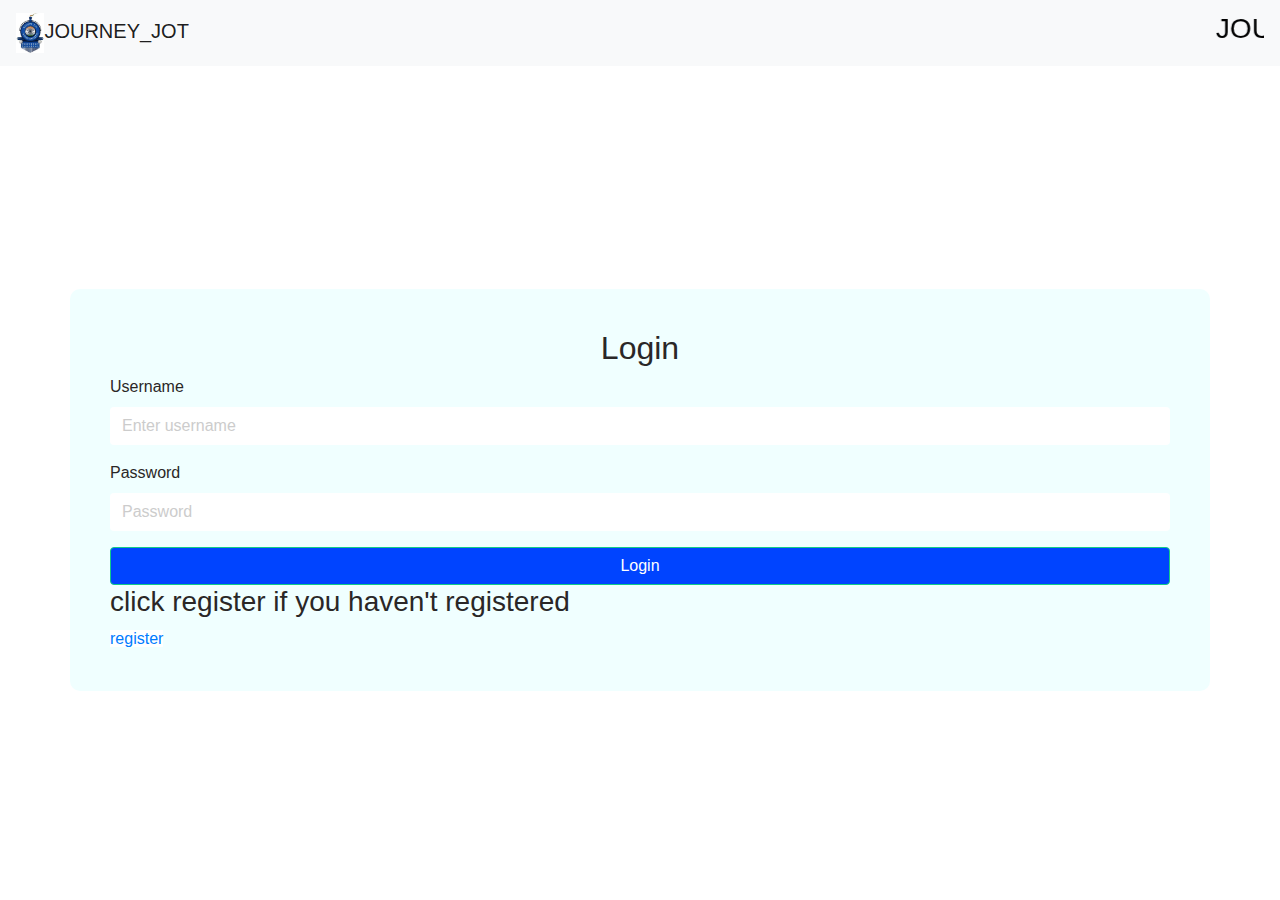
<file: index.html>
<!DOCTYPE html>
<html lang="en">
<head>
    <meta charset="UTF-8">
    <meta name="viewport" content="width=device-width, initial-scale=1.0">
    <title>Login - Train Fare Bot</title>
    <link href="https://stackpath.bootstrapcdn.com/bootstrap/4.5.2/css/bootstrap.min.css" rel="stylesheet">
    <style>
        
        body {
            background: linear-gradient(135deg, #00fff7, #21a6da, #21b8da, #21dace, #09a3df);
            height: 100vh;
            display: flex;
            justify-content: center;
            align-items: center;
            color: white;
            margin: 0;
            height: 100vh;
            background-image: url('https://m.media-amazon.com/images/I/71u3rKehqsL._AC_SL1400_.jpg');
            background-size: cover;
            background-position: fixed;
            display: flex;
            justify-content: center;
            align-items: center;
            color: rgb(42, 39, 39);
            text-shadow: rgba(0, 0, 0, 0.7);
        }
        .navbar {
            position: fixed;
            width: 100%;
            top: 0;
            z-index: 1000;
        }
        .login-container {
            background: azure;
            padding: 40px;
            border-radius: 10px;
            box-shadow: rgb(0, 0, 0, 0);
            margin-top: 80px; /* Adjusted margin to account for fixed navbar */
        }
        .navbar-brand img {
            height: 40px;
        }
        .form-control {
            background: rgb(255, 255, 255);
            border: none;
            color: white;
        }
        .form-control::placeholder {
            color: #ccc;
        }
        .btn-primary {
            background-color: #0044ff;
            border-color: #11cb8a;
        }
    </style>
</head>
<body>
    <nav class="navbar navbar-expand-lg navbar-light bg-light">
        <a class="navbar-brand" href="#">
            <img src="static/img/logo.jpeg" alt="Logo">JOURNEY_JOT</a>
        <button class="navbar-toggler" type="button" data-toggle="collapse" data-target="#navbarNav" aria-controls="navbarNav" aria-expanded="false" aria-label="Toggle navigation">
            <span class="navbar-toggler-icon"></span>
        </button>
        <div class="collapse navbar-collapse" id="navbarNav">
            <marquee><h3 style="color: black;">JOURNEY_JOT</h3></marquee>
        </div>
    </nav>
    <div class="container login-container">
        <h2 class="text-center">Login</h2>
        <form id="loginForm">
            <div class="form-group">
                <label for="username">Username</label>
                <input type="text" class="form-control" id="username" placeholder="Enter username">
            </div>
            <div class="form-group">
                <label for="password">Password</label>
                <input type="password" class="form-control" id="password" placeholder="Password">
            </div>
            <button type="submit" class="btn btn-primary btn-block">Login</button>            
            <h3>click register if you haven't registered</h3>
            <a href="register.html" style="background-color: white;">register</a>
        </form>
    </div>

    <script>
        document.getElementById('loginForm').addEventListener('submit', function(event) {
            event.preventDefault();
            const username = document.getElementById('username').value;
            const password = document.getElementById('password').value;
            // Retrieve the stored registration details
            const storedUsername = localStorage.getItem('username');
            const storedPassword = localStorage.getItem('password');
            // Validate the login details
            if (username === storedUsername && password === storedPassword) {
                // Redirect to the home page if the credentials match
                window.location.href = 'front.html';
            } else {
                alert('Invalid login credentials. Please try again.');
            }
        });
    </script>

    <script src="https://code.jquery.com/jquery-3.5.1.slim.min.js"></script>
    <script src="https://cdn.jsdelivr.net/npm/@popperjs/core@2.9.2/dist/umd/popper.min.js"></script>
    <script src="https://stackpath.bootstrapcdn.com/bootstrap/4.5.2/js/bootstrap.min.js"></script>
</body>
</html>
</file>
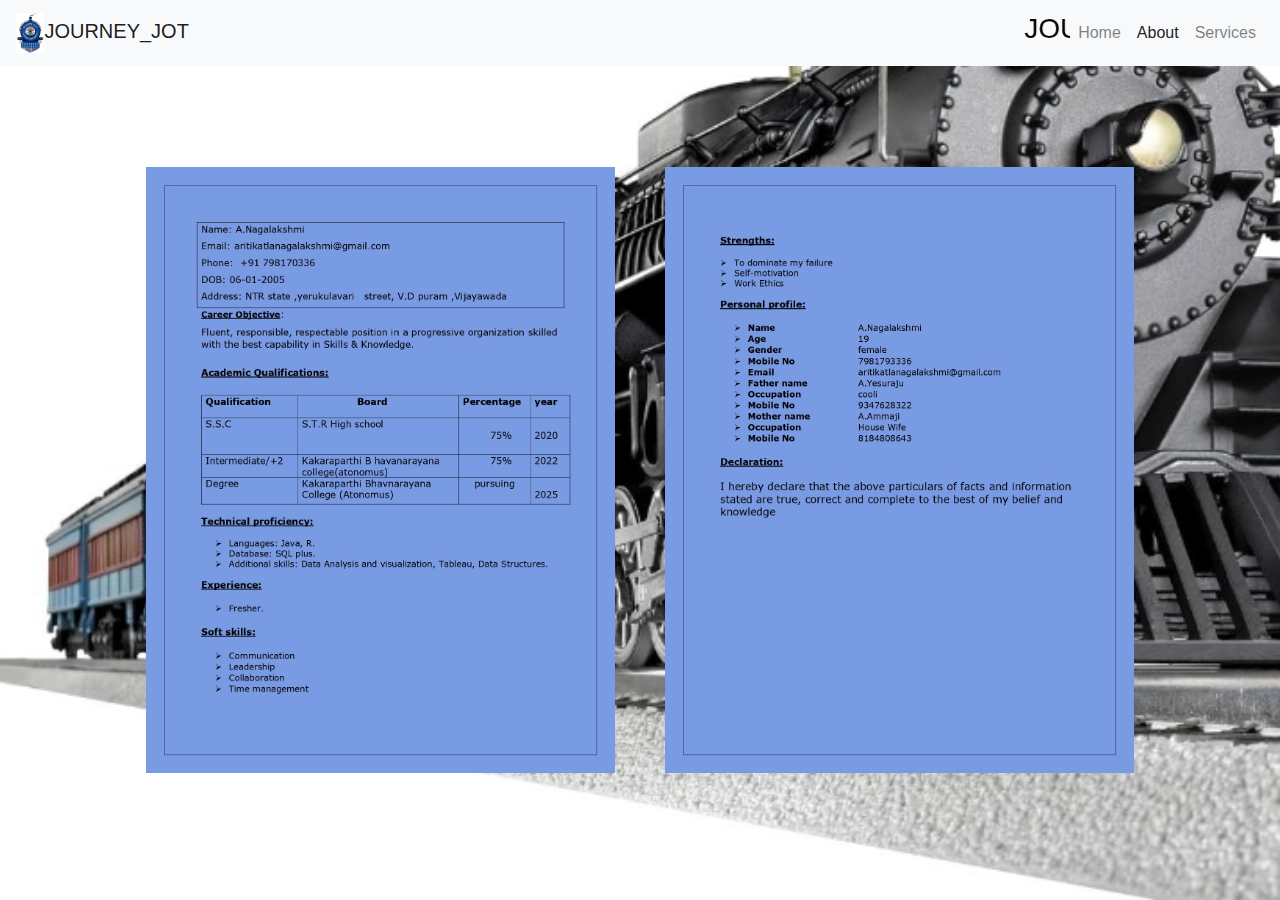
<file: about_us.html>
<!DOCTYPE html>
<html lang="en">

<head>
    <meta charset="UTF-8">
    <meta name="viewport" content="width=device-width, initial-scale=1.0">
    <title>Login - Train Fare Bot</title>
    <link href="https://stackpath.bootstrapcdn.com/bootstrap/4.5.2/css/bootstrap.min.css" rel="stylesheet">
    <style>
        body {
            height: 100vh;
            background-image: url('static/img/Stat.png');
            background-size: cover;
            background-position: fixed;
            display: flex;
            justify-content: center;
            align-items: center;
            color: rgb(42, 39, 39);
            text-shadow: rgba(0, 0, 0, 0.7);
            margin: 0;
        }

        .navbar {
            position: fixed;
            width: 100%;
            top: 0;
            z-index: 1000;
        }

        .about-section {
            padding: 60px;
        }

        .about-content {
            margin-top: 40px;
        }

        .about-content h2 {
            margin-bottom: 20px;
        }

        .about-content p {
            margin-bottom: 15px;
            font-size: 1.1em;
            line-height: 1.6em;
        }

        .navbar-brand img {
            height: 40px;
        }

        .image-container {
            display: flex;
            justify-content: center;
            gap: 50px;
        }

        .image-container img {
            max-width: 70%;
            height: 60%;
        }
    </style>
</head>

<body>
    <nav class="navbar navbar-expand-lg navbar-light bg-light">
        <a class="navbar-brand" href="#">
            <img src="static/img/logo.jpeg" alt="Logo">JOURNEY_JOT
        </a>
        <button class="navbar-toggler" type="button" data-toggle="collapse" data-target="#navbarNav"
            aria-controls="navbarNav" aria-expanded="false" aria-label="Toggle navigation">
            <span class="navbar-toggler-icon"></span>
        </button>
        <div class="collapse navbar-collapse" id="navbarNav">
            <marquee>
                <h3 style="color: black;">JOURNEY_JOT</h3>
            </marquee>
        </div>
        <div>
            <ul class="navbar-nav ml-auto">
                <li class="nav-item">
                    <a class="nav-link" href="front.html">Home</a>
                </li>
                <li class="nav-item active">
                    <a class="nav-link" href="about_us.html">About</a>
                </li>
                <li class="nav-item">
                    <a class="nav-link" href="services.html">Services</a>
                </li>
            </ul>
        </div>
    </nav>
    <br>
    <div class="home-section">
        <div class="container about-section ">
            <div class="row">
                <div class="col-md-8 offset-md-2 about-content" style="color: rgb(62, 100, 153);">
                    <div class="image-container">
                        <img src="static\pdf\anu_naga2 (5)_page-0001.jpg" alt="Image 1">
                        <img src="static\pdf\anu_naga2 (5)_page-0002.jpg" alt="Image 2">
                    </div>
                </div>
            </div>
        </div>
    </div>
    <script src="https://code.jquery.com/jquery-3.5.1.slim.min.js"></script>
    <script src="https://cdn.jsdelivr.net/npm/@popperjs/core@2.9.2/dist/umd/popper.min.js"></script>
    <script src="https://stackpath.bootstrapcdn.com/bootstrap/4.5.2/js/bootstrap.min.js"></script>
</body>

</html>
</file>
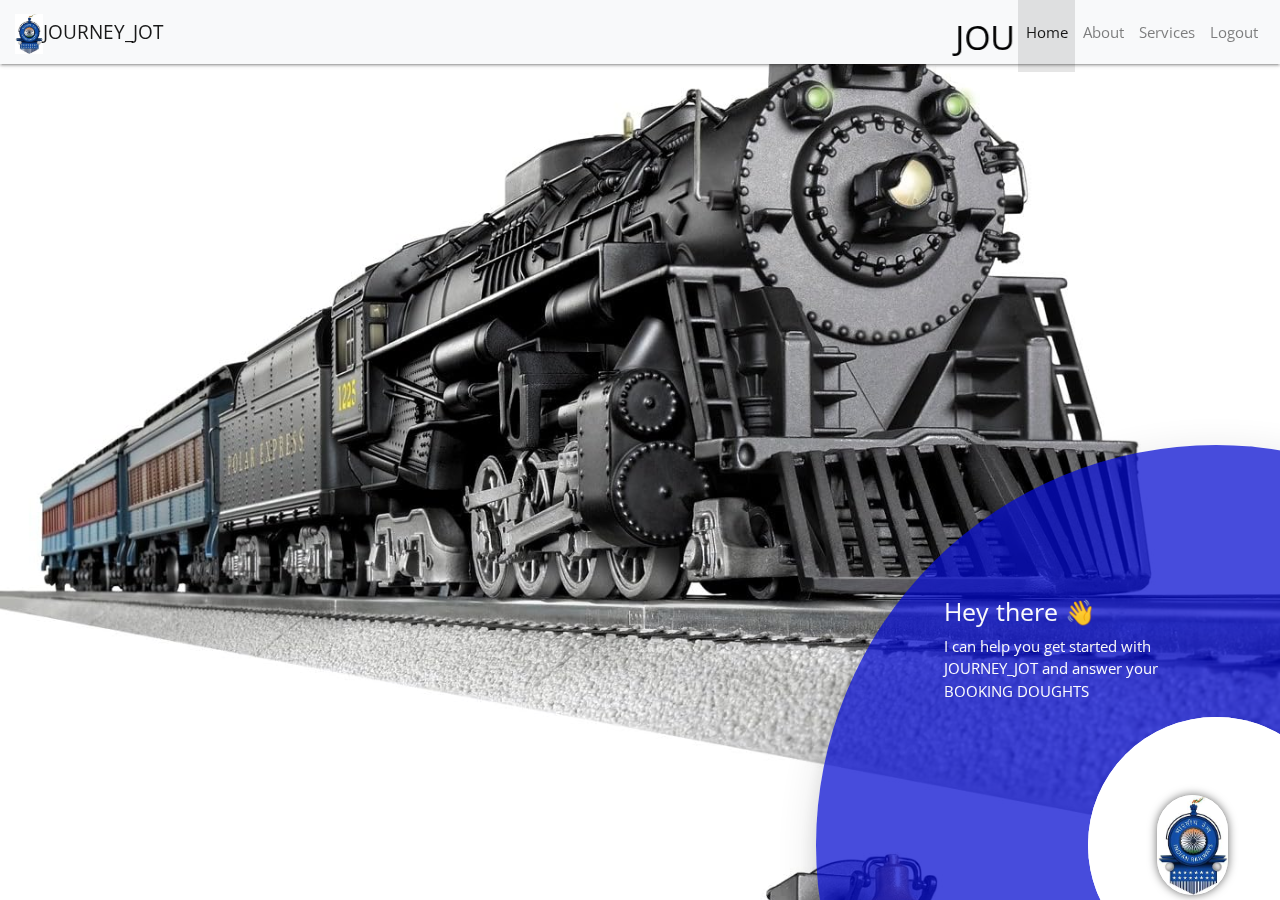
<file: front.html>
<!DOCTYPE html>
<html lang="en">

<head>
  <title>AI_JOURNEY_JOT</title>
  <!--Let browser know website is optimized for mobile-->
  <meta name="viewport" content="width=device-width, initial-scale=1.0, shrink-to-fit=no " />
  <meta content="text/html;charset=utf-8" http-equiv="Content-Type" />
  <meta content="utf-8" http-equiv="encoding" />
  <link href="https://stackpath.bootstrapcdn.com/bootstrap/4.5.2/css/bootstrap.min.css" rel="stylesheet">
  <style>
    .navbar {
      position: fixed;
      width: 100%;
      top: 0;
      z-index: 1000;
    }
    body {
      font-family: "Open Sans", sans-serif;
      background: url("static/img/train_.jpg");
      background-size: cover;
    }

    .navbar-brand img {
      height: 40px;
    }
  </style>

  <!--Import Google Icon Font-->
  <link href="https://fonts.googleapis.com/icon?family=Material+Icons" rel="stylesheet" />
  <link rel="preconnect" href="https://fonts.gstatic.com" />
  <link href="https://fonts.googleapis.com/css2?family=Open+Sans&display=swap" rel="stylesheet" />
  <link href="https://fonts.googleapis.com/css?family=Raleway:500&display=swap" rel="stylesheet" />
  <link href="https://fonts.googleapis.com/css2?family=Roboto:wght@300&display=swap" rel="stylesheet" />
  <link href="https://fonts.googleapis.com/css2?family=Lato&display=swap" rel="stylesheet" />

  <!--Import Font Awesome Icon Font-->
  <link rel="stylesheet" href="https://cdnjs.cloudflare.com/ajax/libs/font-awesome/4.7.0/css/font-awesome.min.css"
    integrity="sha256-eZrrJcwDc/3uDhsdt61sL2oOBY362qM3lon1gyExkL0=" crossorigin="anonymous" />

  <!--Import materialize.css-->
  <link rel="stylesheet" type="text/css" href="static/css/materialize.min.css" />

  <!--Main css-->
  <link rel="stylesheet" type="text/css" href="static/css/style.css" />
  <meta name="viewport" content="width=device-width, initial-scale=1" />
</head>

<body>
  <nav class="navbar navbar-expand-lg navbar-light bg-light">
    <a class="navbar-brand" href="#">
      <img src="static/img/logo.jpeg" alt="Logo">JOURNEY_JOT</a>
    </a>

    <button class="navbar-toggler" type="button" data-toggle="collapse" data-target="#navbarNav"
      aria-controls="navbarNav" aria-expanded="false" aria-label="Toggle navigation">
      <span class="navbar-toggler-icon"></span>
    </button>

    <div class="collapse navbar-collapse" id="navbarNav">
      <marquee>
        <h4 style="color: black;">JOURNEY_JOT</h4>
      </marquee>

      <ul class="navbar-nav ml-auto">
        <li class="nav-item active">
          <a class="nav-link" href="front.html">Home</a>
        </li>
        <li class="nav-item">
          <a class="nav-link" href="about_us.html">About</a>
        </li>
        <li class="nav-item">
          <a class="nav-link" href="services.html">Services</a>
        </li>
        <li class="nav-item">
          <a class="nav-link" href="index.html">Logout</a>
        </li>
      </ul>
    </div>
  </nav>

  <!-- Modal for rendering the charts, declare this if you want to render charts, else you remove the modal -->

  <!--chatbot widget -->
  <div class="widget">
    <div class="chat_header">
      <!--Add the name of the bot here -->
      <span class="chat_header_title">JOURNEY_JOT</span>
      <span class="dropdown-trigger" href="#" data-target="dropdown1">
        <i class="material-icons"> more_vert </i>
      </span>

      <!-- Dropdown menu-->
      <ul id="dropdown1" class="dropdown-content">
        <li><a href="#" id="clear">Clear</a></li>
        <li><a href="#" id="restart">Restart</a></li>
        <li><a href="#" id="close">Close</a></li>
      </ul>
    </div>

    <!--Chatbot contents goes here -->
    <div class="chats" id="chats">
      <div class="clearfix"></div>
    </div>

    <!--keypad for user to type the message -->
    <div class="keypad">
      <textarea id="userInput" placeholder="Type a message..." class="usrInput"></textarea>
      <div id="sendButton">
        <i class="fa fa-paper-plane" aria-hidden="true"></i>
      </div>
    </div>
  </div>

  <!--bot profile-->
  <div class="profile_div" id="profile_div">
    <img class="imgProfile" src="static/img/logo.jpeg" />
  </div>

  <!-- Bot pop-up intro -->
  <div class="tap-target" data-target="profile_div">
    <div class="tap-target-content">
      <h5 class="white-text">Hey there 👋</h5>
      <p class="white-text">
        I can help you get started with JOURNEY_JOT and answer your BOOKING DOUGHTS
      </p>
    </div>
  </div>

  <!--JavaScript at end of body for optimized loading-->
  <script src="https://ajax.googleapis.com/ajax/libs/jquery/3.3.1/jquery.min.js"></script>
  <script type="text/javascript" src="static/js/lib/materialize.min.js"></script>
  <script src="static/js/lib/uuid.min.js"></script>
  <!--Main Script -->
  <script type="text/javascript" src="static/js/script.js"></script>

  <!--Chart.js Script -->
  <script type="text/javascript" src="static/js/lib/chart.min.js"></script>
  <script type="text/javascript" src="static/js/lib/showdown.min.js"></script>

</body>

</html>
</file>
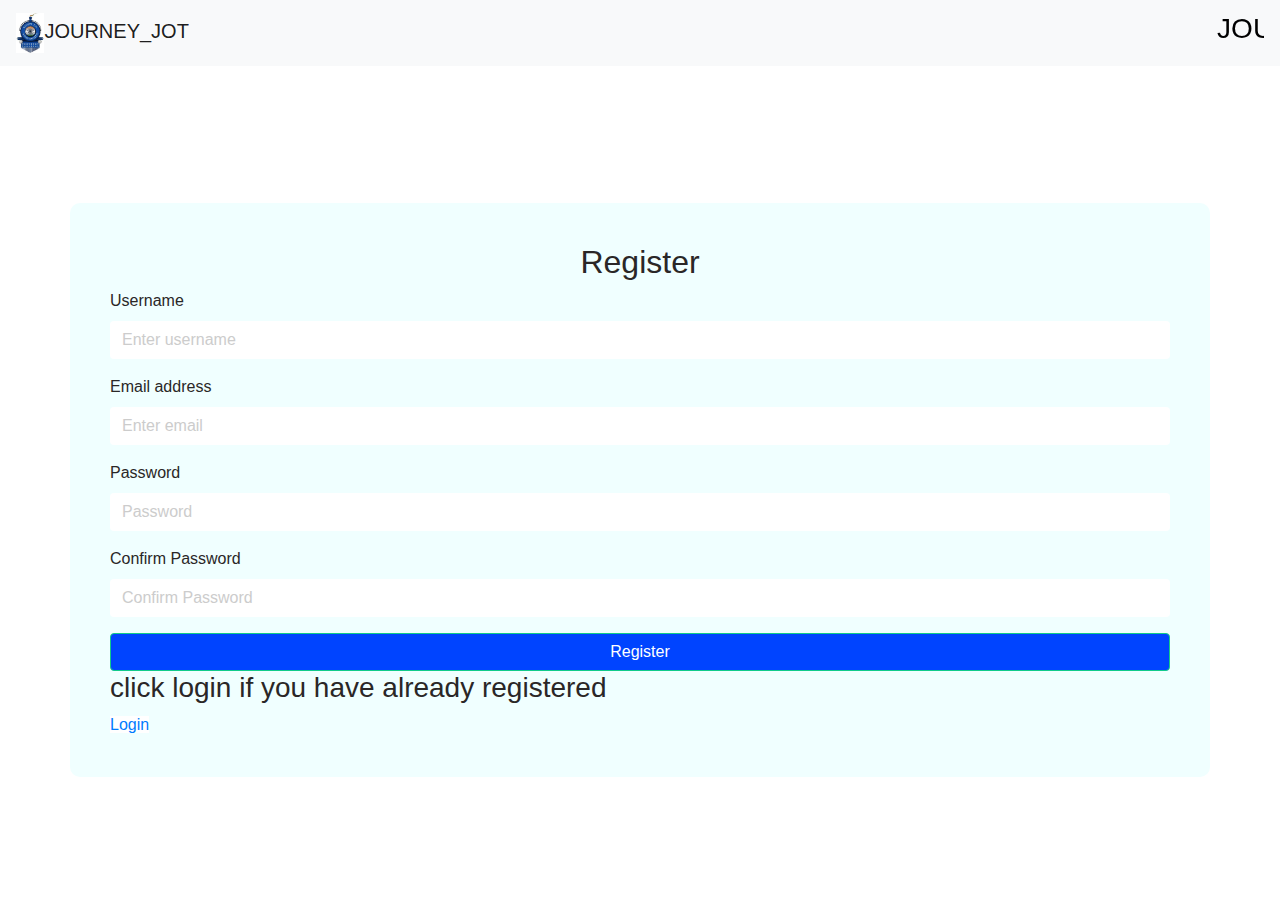
<file: register.html>
<!DOCTYPE html>
<html lang="en">

<head>
    <meta charset="UTF-8">
    <meta name="viewport" content="width=device-width, initial-scale=1.0">
    <title>Register - Train Fare Bot</title>
    <link href="https://stackpath.bootstrapcdn.com/bootstrap/4.5.2/css/bootstrap.min.css" rel="stylesheet">
    <style>body {
        background: linear-gradient(135deg, #00fff7, #21a6da, #21b8da, #21dace, #09a3df);
        height: 100vh;
        display: flex;
        justify-content: center;
        align-items: center;
        color: white;
        margin: 0;
        height: 100vh;
        background-image: url('https://m.media-amazon.com/images/I/71u3rKehqsL._AC_SL1400_.jpg');
        background-size: cover;
        background-position: fixed;
        display: flex;
        justify-content: center;
        align-items: center;
        color: rgb(42, 39, 39);
        text-shadow: rgba(0, 0, 0, 0.7);
    }
    .navbar {
        position: fixed;
        width: 100%;
        top: 0;
        z-index: 1000;
    }
    .registration-container {
        background: azure;
        padding: 40px;
        border-radius: 10px;
        box-shadow: rgb(0, 0, 0, 0);
        margin-top: 80px; /* Adjusted margin to account for fixed navbar */
    }
    .navbar-brand img {
        height: 40px;
    }
    .form-control {
        background: rgb(255, 255, 255);
        border: none;
        color: white;
    }
    .form-control::placeholder {
        color: #ccc;
    }
    .btn-primary {
        background-color: #0044ff;
        border-color: #11cb8a;
    }
    </style>
</head>

<body>
    <nav class="navbar navbar-expand-lg navbar-light bg-light">
        <a class="navbar-brand" href="#">
            <img src="static/img/logo.jpeg" alt="Logo">JOURNEY_JOT</a></img>
        <button class="navbar-toggler" type="button" data-toggle="collapse" data-target="#navbarNav"
            aria-controls="navbarNav" aria-expanded="false" aria-label="Toggle navigation">
            <span class="navbar-toggler-icon"></span>
        </button>
        <div class="collapse navbar-collapse" id="navbarNav">
            <marquee>
                <h3 style="color: black;">JOURNEY_JOT</h3>
        </div>
        </marquee>
        </div>
    </nav>

    <div class="container registration-container">
        <h2 class="text-center">Register</h2>
        <form id="registerForm">
            <div class="form-group">
                <label for="username">Username</label>
                <input type="text" class="form-control" id="username" placeholder="Enter username">
            </div>
            <div class="form-group">
                <label for="email">Email address</label>
                <input type="email" class="form-control" id="email" placeholder="Enter email">
            </div>
            <div class="form-group">
                <label for="password">Password</label>
                <input type="password" class="form-control" id="password" placeholder="Password">
            </div>
            <div class="form-group">
                <label for="confirm-password">Confirm Password</label>
                <input type="password" class="form-control" id="confirm-password" placeholder="Confirm Password">
            </div>
            <button type="submit" class="btn btn-primary btn-block">Register</button>
            <h3>click login if you have already registered</h3>
            <a href="index.html" style="background-color: white;">Login</a>

        </form>
    </div>

    <script>
        document.getElementById('registerForm').addEventListener('submit', function (event) {
            event.preventDefault();
            const username = document.getElementById('username').value;
            const password = document.getElementById('password').value;
            const email = document.getElementById('email').value;
            // Store the registration details in local storage
            localStorage.setItem('username', username);
            localStorage.setItem('password', password);
            localStorage.setItem('email', email);
            // Redirect to the login page
            window.location.href = 'index.html';
        });
    </script>

    <script src="https://code.jquery.com/jquery-3.5.1.slim.min.js"></script>
    <script src="https://cdn.jsdelivr.net/npm/@popperjs/core@2.9.2/dist/umd/popper.min.js"></script>
    <script src="https://stackpath.bootstrapcdn.com/bootstrap/4.5.2/js/bootstrap.min.js"></script>
</body>

</html>
</file>
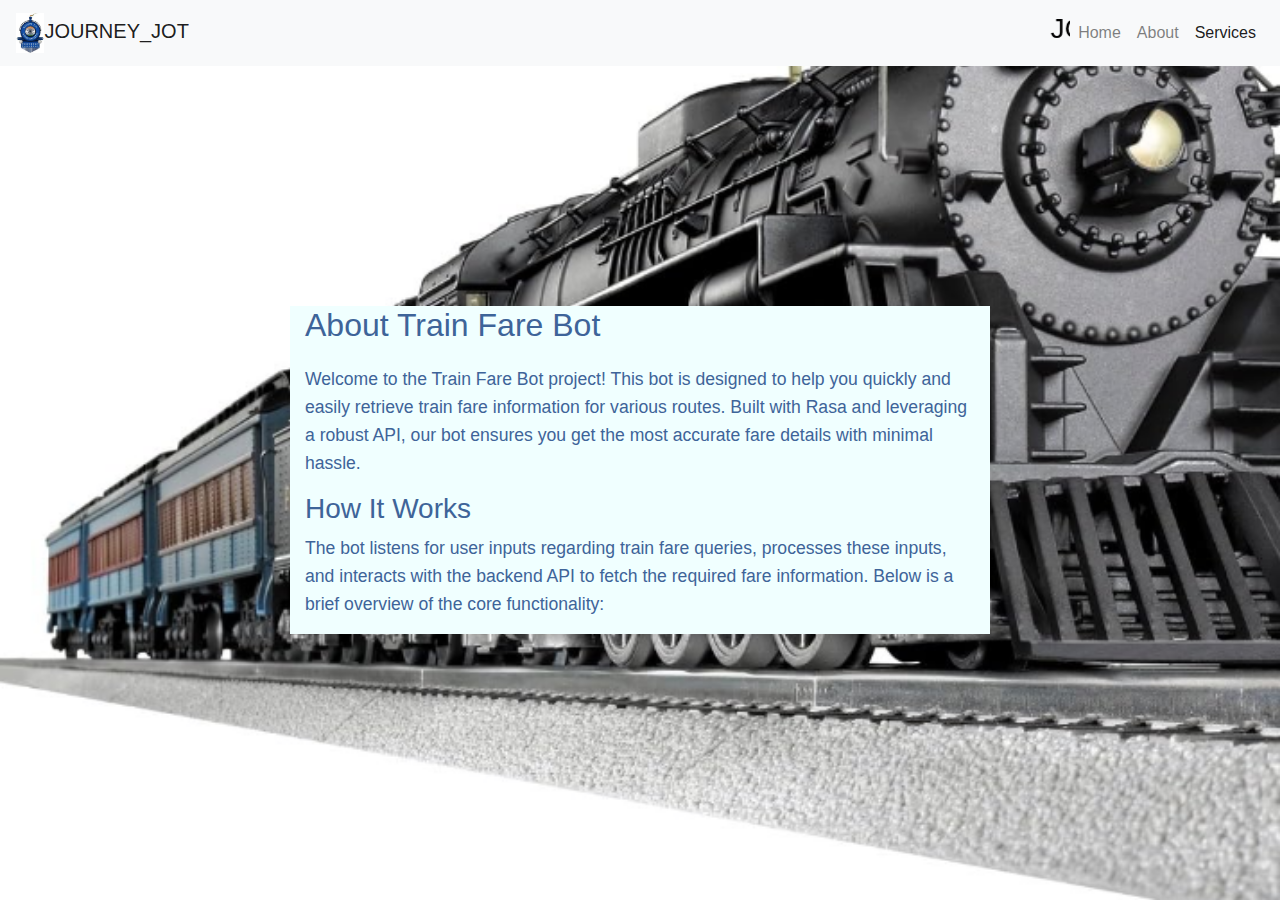
<file: services.html>
<!DOCTYPE html>
<html lang="en">

<head>
    <meta charset="UTF-8">
    <meta name="viewport" content="width=device-width, initial-scale=1.0">
    <title>Login - Train Fare Bot</title>
    <link href="https://stackpath.bootstrapcdn.com/bootstrap/4.5.2/css/bootstrap.min.css" rel="stylesheet">
    <style>
        body {

            height: 100vh;
            background-image: url('static/img/Stat.png');
            background-size: cover;
            background-position: fixed;
            display: flex;
            justify-content: center;
            align-items: center;
            color: rgb(42, 39, 39);
            text-shadow: rgba(0, 0, 0, 0.7);
            display: flex;
            justify-content: center;
            align-items: center;
            color: rgb(75, 61, 61);
            margin: 0;
        }

        .navbar {
            position: fixed;
            width: 100%;
            top: 0;
            z-index: 1000;
        }

        .about-section {
            padding: 60px;
        }

        .about-content {
            margin-top: 40px;
        }

        .about-content h2 {
            margin-bottom: 20px;
        }

        .about-content p {
            margin-bottom: 15px;
            font-size: 1.1em;
            line-height: 1.6em;
        }

        .navbar-brand img {
            height: 40px;
        }
    </style>
</head>

<body>
    <nav class="navbar navbar-expand-lg navbar-light bg-light">
        <a class="navbar-brand" href="#">
            <img src="static/img/logo.jpeg" alt="Logo">JOURNEY_JOT</img></a>
        <button class="navbar-toggler" type="button" data-toggle="collapse" data-target="#navbarNav"
            aria-controls="navbarNav" aria-expanded="false" aria-label="Toggle navigation">
            <span class="navbar-toggler-icon"></span>
        </button>
        <div class="collapse navbar-collapse" id="navbarNav">
            <marquee>
                <h3 style="color: black;">JOURNEY_JOT</h3>

            </marquee>
        </div>
        <div>
            <ul class="navbar-nav ml-auto">
                <li class="nav-item">
                    <a class="nav-link" href="front.html">Home</a>
                </li>
                <li class="nav-item ">
                    <a class="nav-link" href="about_us.html">About</a>
                </li>
                <li class="nav-item active">
                    <a class="nav-link" href="#">Services</a>
                </li>
            </ul>
        </div>
    </nav>
    <br>
    <div class="home-section">
        <div class="container about-section ">
            <div class="row">
                <div class="col-md-8 offset-md-2 about-content"
                    style="color: rgb(62, 100, 153); background-color: azure;">
                    <h2>About Train Fare Bot</h2>
                    <p>Welcome to the Train Fare Bot project! This bot is designed to help you quickly and easily
                        retrieve
                        train fare information for various routes. Built with Rasa and leveraging a robust API, our bot
                        ensures you get the most accurate fare details with minimal hassle.</p>

                    <h3>How It Works</h3>
                    <p>The bot listens for user inputs regarding train fare queries, processes these inputs, and
                        interacts
                        with the
                        backend API to fetch the required fare information. Below is a brief overview of the core
                        functionality:</p>
                </div>
            </div>
        </div>
    </div>
    <script src="https://code.jquery.com/jquery-3.5.1.slim.min.js"></script>
    <script src="https://cdn.jsdelivr.net/npm/@popperjs/core@2.9.2/dist/umd/popper.min.js"></script>
    <script src="https://stackpath.bootstrapcdn.com/bootstrap/4.5.2/js/bootstrap.min.js"></script>
</body>

</html>
</file>
<file: static/css/style.css>
/* ============= css related to chats =============== */

.widget {
  display: none;
  width: 350px;
  right: 15px;
  height: 500px;
  bottom: 5%;
  position: fixed;
  background: #fff;
  border-radius: 10px 10px 10px 10px;
  box-shadow: 0 0px 1px 0 rgba(0, 0, 0, 0.16), 0 0px 5px 0 #00000096;
}

.chat_header {
  height: 60px;
  background: #060dcfc7;
  border-radius: 10px 10px 0px 0px;
  padding: 5px;
  font-size: 20px;
}

.chat_header_title {
  color: white;
  float: left;
  margin-top: 3%;
  margin-left: 35%;
}

.chats {
  /* display: none; */
  height: 385px;
  padding: 2px;
  border-radius: 1px;
  overflow-y: scroll;
  margin-top: 1px;
  transition: 0.2s;
}

div.chats::-webkit-scrollbar {
  overflow-y: hidden;
  width: 0px;
  /* remove scrollbar space /
    background: transparent;
    / optional: just make scrollbar invisible */
}

.clearfix {
  margin-top: 2px;
  margin-bottom: 2px;
}

.botAvatar {
  border-radius: 50%;
  width: 1.5em;
  height: 1.5em;
  float: left;
  margin-left: 5px;
  /* border: 2px solid  #060DCF ; */
}

.botMsg {
  float: left;
  margin-top: 5px;
  background: #e3e7ee;
  color: black;
  /* box-shadow: 2px 3px 9px 0px #9a82842e; */
  margin-left: 0.5em;
  padding: 10px;
  border-radius: 1.5em;
  max-width: 60%;
  min-width: 25%;
  font-size: 13px;
  word-wrap: break-word;
  border-radius: 5px 20px 20px 20px;
}

div.chats > pre {
  font-family: monospace, monospace;
  font-size: 1em;
  margin: 0 !important;
  /* display: inline !important; */
  white-space: initial !important;
}
div.chats > ul:not(.browser-default) {
  padding-left: 1em;
}
div.chats > ul:not(.browser-default) > li {
  list-style-type: initial;
}

div.chats > span.botMsg > ol {
  padding-left: 1em;
}
textarea {
  box-shadow: none;
  resize: none;
  outline: none;
  overflow: hidden;
  font-family: Lato;
}

textarea::-webkit-input-placeholder {
  font-family: Lato;
}

textarea-webkit-scrollbar {
  width: 0 !important;
}

.userMsg {
  animation: animateElement linear 0.2s;
  animation-iteration-count: 1;
  margin-top: 5px;
  word-wrap: break-word;
  padding: 10px;
  float: right;
  margin-right: 0.5em;
  background: #060dcfc7;
  color: white;
  margin-bottom: 0.15em;
  font-size: 13px;
  max-width: 65%;
  min-width: 15%;
  border-radius: 20px 5px 20px 20px;
  /* box-shadow: 0px 2px 5px 0px #9a828454; */
}

blockquote {
  margin: 20px 0;
  padding-left: 1.5rem;
  border-left: 5px solid #ee6e73;
  margin-block-start: 0 !important;
  margin-block-end: 0 !important;
  margin-inline-start: 0 !important;
  margin-inline-end: 0 !important;
}

.userAvatar {
  animation: animateElement linear 0.3s;
  animation-iteration-count: 1;
  border-radius: 50%;
  width: 1.5em;
  height: 1.5em;
  float: right;
  margin-right: 5px;
  /* border: 2px solid  #060DCF ; */
}

.usrInput {
  padding: 0.5em;
  width: 80%;
  margin-left: 4%;
  border: 0;
  padding-left: 15px;
  height: 40px;
}

.keypad {
  /* display: none;  */
  background: white;
  height: 50px;
  position: absolute;
  bottom: 0px;
  width: 100%;
  padding: 5px;
  border-radius: 0px 0px 10px 10px;
  border-top: 1px solid #e3e7ee;
}

#sendButton {
  height: 20px;
  width: 20px;
  border-radius: 50%;
  display: inline-block;
  float: right;
  margin-right: 30px;
  text-align: center;
  padding: 5px;
  font-size: 20px;
  cursor: pointer;
  color: #060dcfc7;
}

.imgProfile {
  box-shadow: 0 0px 1px 0 rgba(0, 0, 0, 0.16), 0 0px 10px 0 #00000096;
  border-radius: 50px;
  width: 60%;
}

.profile_div {
  /* display: none; */
  position: fixed;
  padding: 5px;
  width: 10%;
  bottom: 0;
  right: 0;
  cursor: pointer;
}

/* css for dropdown menu of the bot */

#close,
#restart,
#clear {
  cursor: pointer;
}

.dropdown-trigger {
  cursor: pointer;
  color: white;
  margin-right: 5px;
  float: right;
  margin-top: 3%;
}

.dropdown-content li > a,
.dropdown-content li > span {
  color: #060dcfc7;
}

@keyframes animateElement {
  0% {
    opacity: 0;
    transform: translate(0px, 10px);
  }
  100% {
    opacity: 1;
    transform: translate(0px, 0px);
  }
}

/*========== css related to chats elements============= */

/* css for card details of carousel cards */

.content {
  transition: 0.2s;
  display: none;
  width: 350px;
  right: 15px;
  height: 500px;
  bottom: 5%;
  position: fixed;
  background: white;
  border-radius: 10px 10px 10px 10px;
  box-shadow: 0px 2px 10px 1px #b5b5b5;
}

.content_header {
  object-fit: cover;
  width: 100%;
  height: 40%;
  border-radius: 10px 10px 0px 0px;
}

.content_data {
  overflow-y: scroll;
  height: 70%;
  position: absolute;
  left: 0px;
  width: 100%;
  top: 30%;
  z-index: 1000;
  border-radius: 10px;
  background: white;
  padding: 5px;
  box-shadow: 0px -1px 20px 3px #9c9393ba;
}

.content_title {
  color: black;
  font-weight: 600;
  word-wrap: break-word;
  padding-left: 5px;
  font-size: 1.2em;
  width: 80%;
  border-radius: 0.28571429rem;
}

.votes {
  font-size: 12px;
  color: lightslategray;
}

.ratings {
  margin-top: 5px;
  background: #9acd32;
  padding: 5px;
  color: white;
  border-radius: 5px;
}

.user_ratings {
  border-radius: 0.28571429rem;
  color: #fff;
  font-weight: 600;
  font-size: 15px;
}

.total_ratings {
  font-size: 12px;
  opacity: 0.5;
  margin-left: 5px;
}

.content_data > .row .col {
  padding: 5px;
}

.metadata_1,
.metadata_2,
.metadata_3,
.metadata_4,
.row {
  margin-bottom: 0px;
}

.metadata_1 {
  color: lightslategrey;
  padding: 5px;
}

.order,
#closeContents {
  color: #060dcfc7;
}

.metadata_2,
.metadata_3,
.metadata_4,
.metadata_5,
.metadata_6 {
  color: lightslategrey;
  padding: 5px;
}

.average_cost,
.timings,
.location,
.cuisines {
  width: 70%;
  float: right;
  margin-right: 25%;
}

.fa .fa-user-o {
  font-size: 15px;
}

.stars-outer {
  display: inline-block;
  position: relative;
  font-family: FontAwesome;
}

.stars-outer::before {
  content: "\f006 \f006 \f006 \f006 \f006";
}

.stars-inner {
  position: absolute;
  top: 0;
  left: 0;
  white-space: nowrap;
  overflow: hidden;
  width: 0;
}

.stars-inner::before {
  content: "\f005 \f005 \f005 \f005 \f005";
  color: #f8ce0b;
}

div.content::-webkit-scrollbar {
  width: 0 !important;
}

div.content_data::-webkit-scrollbar {
  overflow-y: hidden;
  width: 0px;
  /* remove scrollbar space /
    background: transparent;
    / optional: just make scrollbar invisible */
}

/* css for single card */

.singleCard {
  padding-left: 10%;
  padding-right: 10px;
}

/* css for image card */

.imgcard {
  object-fit: cover;
  width: 80%;
  height: 50%;
  border-radius: 10px;
  margin-left: 1%;
}

/* css for markdown images */

.imgcard_mrkdwn {
  width: 80%;
  border-radius: 10px;
  margin-left: 1%;
}

/* css for suggestions buttons */

.suggestions {
  padding: 5px;
  width: 80%;
  border-radius: 10px;
  background: #ffffff;
  box-shadow: 2px 5px 5px 1px #dbdade;
}

.menuTitle {
  padding: 5px;
  margin-top: 5px;
  margin-bottom: 5px;
}

.menu {
  padding: 5px;
}

.menuChips {
  display: block;
  background: #060dcfc7;
  color: #fff;
  text-align: center;
  padding: 5px;
  margin-bottom: 5px;
  cursor: pointer;
  border-radius: 15px;
  font-size: 14px;
  word-wrap: break-word;
}

/* cards carousels */

.cards {
  display: none;
  position: relative;
  max-width: 300px;
}

.cards_scroller {
  overflow-x: scroll;
  overflow-y: hidden;
  display: flex;
  height: 210px;
  width: 300px;
  transition: width 0.5s ease;
  margin-left: 5px;
  /* Enable Safari touch scrolling physics which is needed for scroll snap */
  -webkit-overflow-scrolling: touch;
}

.cards_scroller img {
  border-radius: 10px;
}

.cards div.note {
  position: absolute;
  /* vertically align center */
  top: 50%;
  transform: translateY(-50%);
  left: 0;
  right: 0;
  background: rgba(0, 0, 0, 0.6);
  padding: 20px;
  position: absolute;
  font-size: 4em;
  color: white;
}

.cards .arrow {
  position: absolute;
  top: 50%;
  transform: translateY(-50%);
  height: 30px;
  width: 30px;
  border-radius: 2px;
  background-position: 50% 50%;
  background-repeat: no-repeat;
  z-index: 1;
}

.cards .arrow.next {
  display: none;
  font-size: 2em;
  color: #ffffff;
  right: 10px;
}

.cards .arrow.prev {
  display: none;
  font-size: 2em;
  color: #ffffff;
  left: 10px;
}

.cards_scroller::-webkit-scrollbar {
  width: 0 !important;
}

.cards_scroller > div.carousel_cards {
  margin: 5px;
  scroll-snap-align: center;
  position: relative;
  scroll-behavior: smooth;
}

.cards_scroller div.carousel_cards {
  min-width: 50%;
  min-height: 70%;
  background: #b5b5b5;
  border-radius: 10px;
}

@-webkit-keyframes fadeInLeft {
  from {
    opacity: 0;
    -webkit-transform: translatex(-10px);
    -moz-transform: translatex(-10px);
    -o-transform: translatex(-10px);
    transform: translatex(-10px);
  }
  to {
    opacity: 1;
    -webkit-transform: translatex(0);
    -moz-transform: translatex(0);
    -o-transform: translatex(0);
    transform: translatex(0);
  }
}

.in-left {
  -webkit-animation-name: fadeInLeft;
  -moz-animation-name: fadeInLeft;
  -o-animation-name: fadeInLeft;
  animation-name: fadeInLeft;
  -webkit-animation-fill-mode: both;
  -moz-animation-fill-mode: both;
  -o-animation-fill-mode: both;
  animation-fill-mode: both;
  -webkit-animation-duration: 0.8s;
  -moz-animation-duration: 0.8s;
  -o-animation-duration: 0.8s;
  animation-duration: 0.8s;
  -webkit-animation-delay: 0.8s;
  -moz-animation-delay: 0.8s;
  -o-animation-duration: 0.8s;
  animation-delay: 0.8s;
}

/* css for cards within the cards carousels */

.cardBackgroundImage {
  width: 100%;
  border-radius: 5px;
  height: 100%;
  position: absolute;
  object-fit: cover;
}

.cardFooter {
  background: rgba(56, 53, 60, 0.86);
  border-radius: 0px 0px 5px 5px;
  position: absolute;
  z-index: 3;
  color: white;
  bottom: 0;
  width: 100%;
  height: 30%;
  word-wrap: break-word;
  padding: 1px;
}

.cardTitle {
  overflow: hidden;
  white-space: nowrap;
  text-overflow: ellipsis;
  width: 90%;
  /* height: 40%; */
  display: inline-block;
  margin-bottom: 1px;
  font-size: 15px;
  /* font-weight: 600; */
  padding: 5px;
  /* color:#060dcfc7; */
  color: #ffffff;
  cursor: pointer;
}

.cardDescription {
  padding: 5px;
  font-size: 13px;
  color: white;
  line-height: 15px;
}

/*css for dropDown messages*/

.dropDownMsg {
  float: left;
  margin-top: 5px;
  background: white;
  color: black;
  box-shadow: 2px 3px 9px 0px #9a82842e;
  margin-left: 0.5em;
  padding: 10px;
  border-radius: 1.5em;
  max-width: 60%;
  min-width: 25%;
  font-size: 13px;
  word-wrap: break-word;
}

.dropDownMsg > select {
  border: 0px solid #f2f2f2;
}

/* css for quick replies */

.quickReplies {
  padding: 5px;
  position: relative;
  width: 100%;
  overflow-x: scroll;
  overflow-y: hidden;
  white-space: nowrap;
  transition: all 0.2s;
  transform: scale(0.98);
  will-change: transform;
  user-select: none;
  cursor: pointer;
  scroll-behavior: smooth;
}

.quickReplies::-webkit-scrollbar {
  width: 0 !important;
}

.quickReplies.active {
  cursor: grabbing;
  cursor: -webkit-grabbing;
  transform: scale(1);
}

.chip {
  background-color: white;
  border: 1px solid#060dcfc7;
  color: #060dcfc7;
  font-weight: bolder;
  text-align: center;
}

.chip:hover {
  background-color: #060dcfc7;
  color: white;
}

/* css for charts */

#expand:hover {
  font-size: 18px;
}

#expand {
  position: absolute;
  right: 10px;
  top: 10px;
}

.modal {
  height: 60%;
  border-radius: 10px;
}

.chart-container {
  position: relative;
  margin: auto;
  height: 25vh;
  width: 90%;
  border-radius: 10px 10px 10px 10px;
  margin-left: 5%;
  background: white;
  box-shadow: 2px 3px 9px 0px #9a82847a;
  margin-top: 5px;
}

/* css for collapsible */

.collapsible {
  margin-top: 5px;
  margin-left: 5%;
  max-width: 60%;
  min-width: 25%;
  font-size: 13px;
  word-wrap: break-word;
  border-radius: 20px;
  background: white;
}

.collapsible-body {
  padding: 15px;
}

.collapsible-header {
  font-weight: bold;
  color: #060dcfc7;
}

ul.collapsible > li:first-child .collapsible-header {
  border-radius: 20px 20px 0px 0px;
}

ul.collapsible > li:last-child .collapsible-header {
  color: #060dcfc7;
  border-radius: 0px 0px 20px 20px;
}

ul.collapsible > li:last-child .collapsible-body {
  border-bottom: none;
}

.collapsible-header {
  padding: 10px;
}

/* css for botTyping */

.botTyping {
  float: left;
  margin-top: 5px;
  background: #e3e7ee;
  color: #000000;
  /* box-shadow: 2px 3px 9px 0px #9a82847a; */
  margin-left: 0.5em;
  padding: 15px;
  border-radius: 5px 20px 20px 20px;
  max-width: 60%;
  min-width: 20%;
  word-wrap: break-word;
  border-radius: 5px 20px 20px 20px;
}

.botTyping > div {
  width: 10px;
  height: 10px;
  background-color: #060dcfc7;
  border-radius: 100%;
  display: inline-block;
  -webkit-animation: sk-bouncedelay 1.4s infinite ease-in-out both;
  animation: sk-bouncedelay 1.4s infinite ease-in-out both;
  margin-right: 5px;
}

.botTyping .bounce1 {
  -webkit-animation-delay: -0.32s;
  animation-delay: -0.32s;
}

.botTyping .bounce2 {
  -webkit-animation-delay: -0.16s;
  animation-delay: -0.16s;
}

@-webkit-keyframes sk-bouncedelay {
  0%,
  80%,
  100% {
    -webkit-transform: scale(0);
  }
  40% {
    -webkit-transform: scale(1);
  }
}

@keyframes sk-bouncedelay {
  0%,
  80%,
  100% {
    -webkit-transform: scale(0);
    transform: scale(0);
  }
  40% {
    -webkit-transform: scale(1);
    transform: scale(1);
  }
}

input:focus {
  outline: none;
}

video:focus {
  outline: none;
}

.video-container iframe,
.video-container object,
.video-container embed {
  position: absolute;
  top: 0;
  left: 0;
  width: 90%;
  height: 100%;
  margin-left: 5%;
  border-radius: 10px;
  border-style: none;
}

/* Bot pop-up intro */

.tap-target {
  color: #fff;
  background: #060dcfc7;
}

.pdf_attachment {
  border: 0.5px solid #00000014;
  width: 60%;
  height: 14%;
  border-radius: 10px;
  margin-left: 10%;
  box-shadow: 2px 3px 9px 0px #9a82842e;
}

.pdf_icon {
  border-radius: 10px 0px 0px 10px;
  height: 100%;
  font-size: 25px;
  padding: 7% !important;
  background-color: #060dcfc7;
  color: white;
}

.pdf_link {
  padding: 5% !important;
  white-space: nowrap;
  overflow: hidden;
  text-overflow: ellipsis;
}

.pdf_link a {
  color: #060dcfc7;
}
</file>
